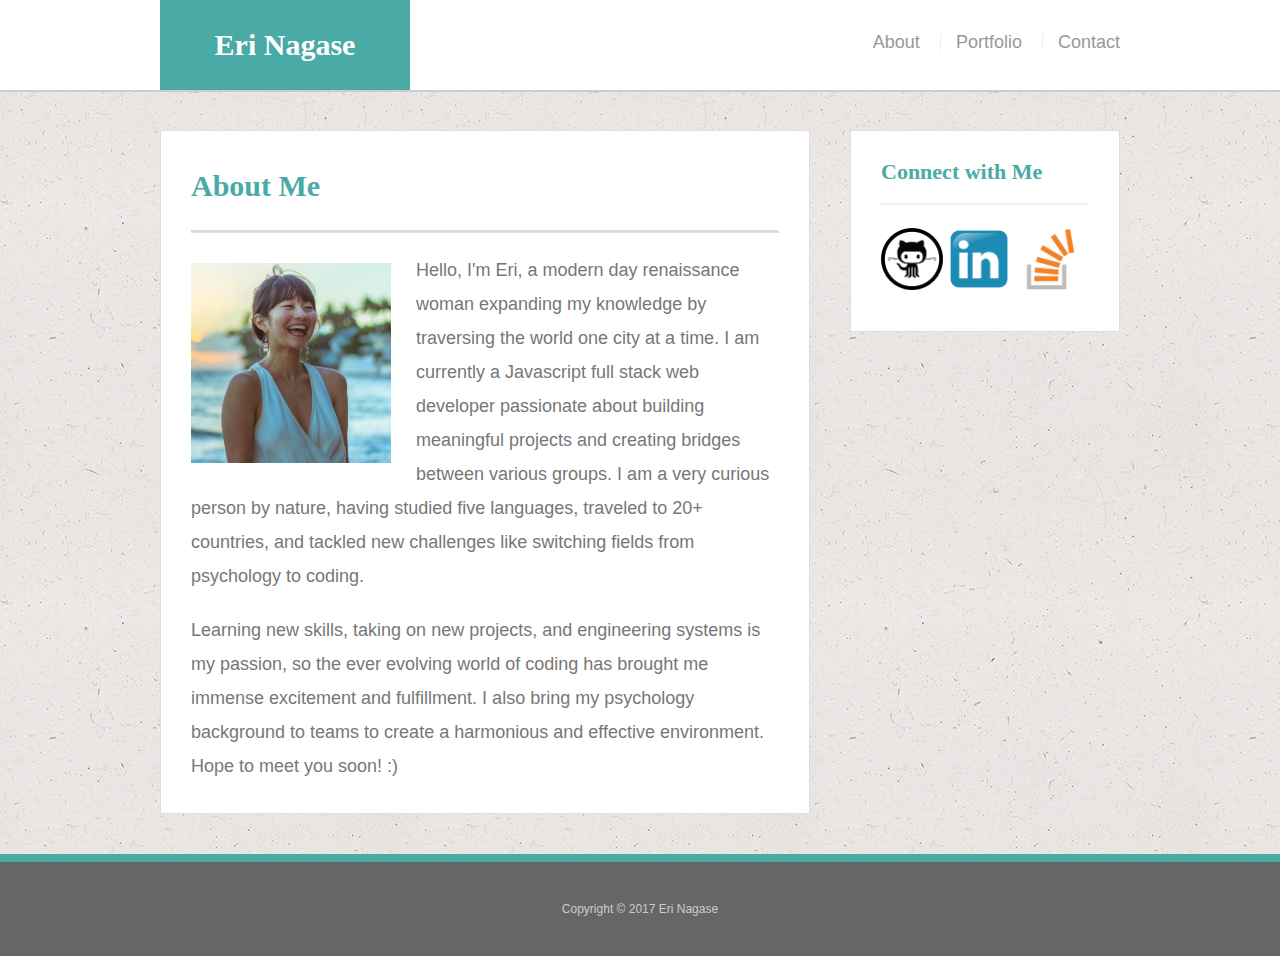
<file: index.html>
<!doctype html>
<html lang="en-us">
<head>
  <meta charset="UTF-8">
  <!-- VIEWPORT TAG -->
  <meta name="viewport" content="width=device-width, initial-scale=1.0">
  <title>About | Eri Nagase</title>
  <link rel="stylesheet" type="text/css" href="reset.css">
  <link rel="stylesheet" type="text/css" href="style.css">
</head>
<body>
  <header id="masthead">
    <div class="container">
      <a href="index.html" id="logo">Eri Nagase</a>
      <nav>
        <a href="index.html">About</a>
        <a href="portfolio.html">Portfolio</a>
        <a href="contact.html">Contact</a>
      </nav>
    </div>
  </header>
  <div id="main-container" class="container">
    <section class="main-section">
      <h1>About Me</h1>
      <img src="logo.jpg" class="auth-image" alt="Eri Nagase">
      <p>Hello, I'm Eri, a modern day renaissance woman expanding my knowledge by traversing the world one city at a time. I am currently a Javascript full stack web developer passionate about building meaningful projects and creating bridges between various groups. I am a very curious person by nature, having studied five languages, traveled to 20+ countries, and tackled new challenges like switching fields from psychology to coding. </p>
      <p>Learning new skills, taking on new projects, and engineering systems is my passion, so the ever evolving world of coding has brought me immense excitement and fulfillment. I also bring my psychology background to teams to create a harmonious and effective environment. Hope to meet you soon! :) </p>
    </section>
    <section class="sidebar">
      <div id="connect">
        <h2>Connect with Me</h2>
        <a href="https://github.com/nagaseri"><img src="images/github.png" class="social" alt="GitHub" /></a>
        <a href="https://www.linkedin.com/in/erinagase/"><img src="images/linkedin.png" class="social" alt="LinkedIn" /></a>
        <a href="https://stackoverflow.com/users/8113065/nagaseri?tab=profile"><img src="images/stack.png" class="social" alt="Stack Overflow" /></a>
      </div>
    </section>
  </div>
  <footer>
    <div class="container">
      Copyright &copy; 2017 Eri Nagase
    </div>
  </footer>
</body>
</html>
</file>
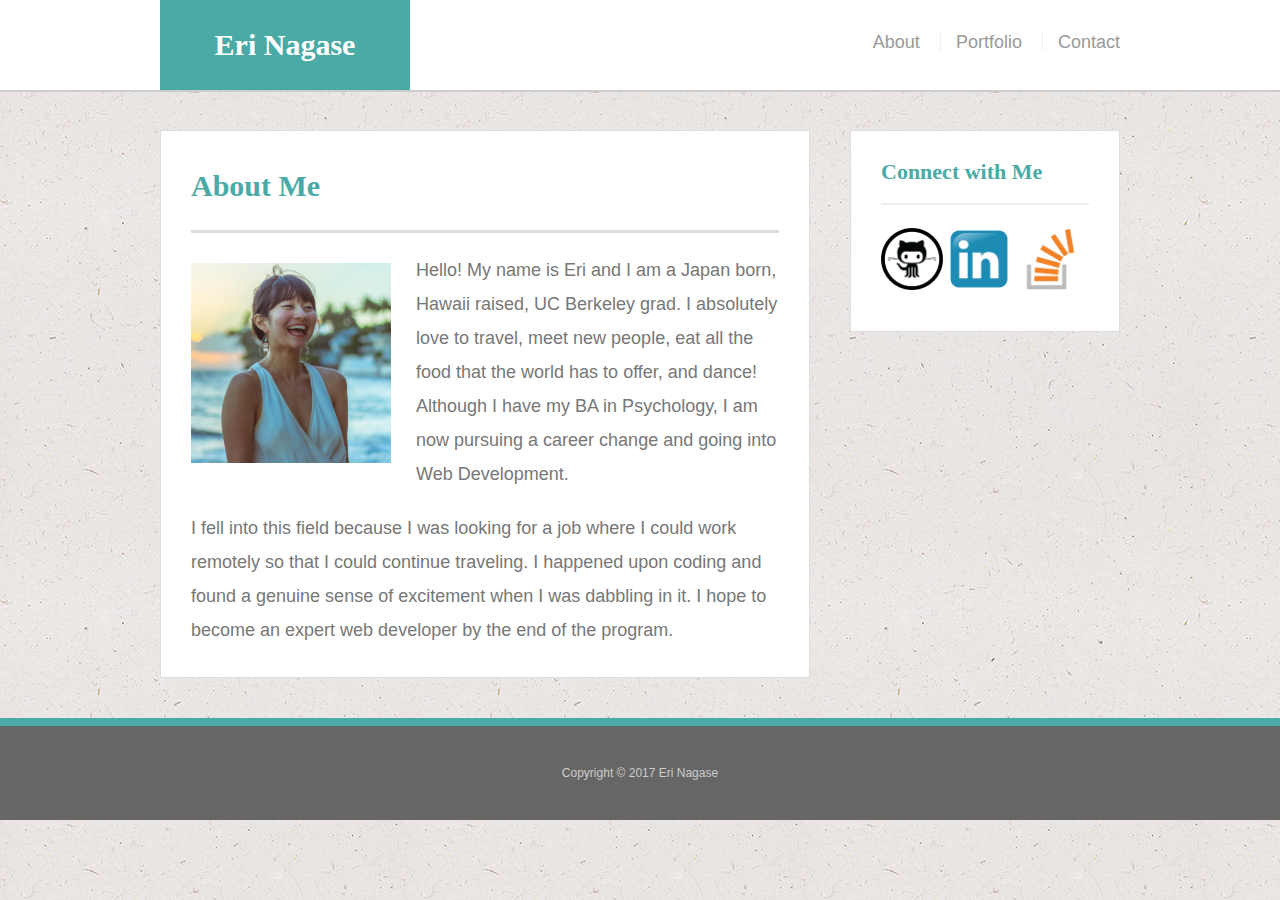
<file: Basic-Portfolio/index.html>
<!doctype html>
<html lang="en-us">
<head>
  <meta charset="UTF-8">
  <!-- VIEWPORT TAG -->
  <meta name="viewport" content="width=device-width, initial-scale=1.0">
  <title>About | Eri Nagase</title>
  <link rel="stylesheet" type="text/css" href="reset.css">
  <link rel="stylesheet" type="text/css" href="style.css">
</head>
<body>
  <header id="masthead">
    <div class="container">
      <a href="index.html" id="logo">Eri Nagase</a>
      <nav>
        <a href="index.html">About</a>
        <a href="portfolio.html">Portfolio</a>
        <a href="contact.html">Contact</a>
      </nav>
    </div>
  </header>
  <div id="main-container" class="container">
    <section class="main-section">
      <h1>About Me</h1>
      <img src="logo.jpg" class="auth-image" alt="Eri Nagase">
      <p>Hello! My name is Eri and I am a Japan born, Hawaii raised, UC Berkeley grad. I absolutely love to travel, meet new people, eat all the food that the world has to offer, and dance! Although I have my BA in Psychology, I am now pursuing a career change and going into Web Development.</p>
      <p> I fell into this field because I was looking for a job where I could work remotely so that I could continue traveling. I happened upon coding and found a genuine sense of excitement when I was dabbling in it. I hope to become an expert web developer by the end of the program. </p>
    </section>
    <section class="sidebar">
      <div id="connect">
        <h2>Connect with Me</h2>
        <a href="https://github.com/nagaseri"><img src="images/github.png" class="social" alt="GitHub" /></a>
        <a href="https://www.linkedin.com/in/eri-n-082b0a106/"><img src="images/linkedin.png" class="social" alt="LinkedIn" /></a>
        <a href="https://stackoverflow.com/users/8113065/nagaseri?tab=profile"><img src="images/stack.png" class="social" alt="Stack Overflow" /></a>
      </div>
    </section>
  </div>
  <footer>
    <div class="container">
      Copyright &copy; 2017 Eri Nagase
    </div>
  </footer>
</body>
</html>
</file>
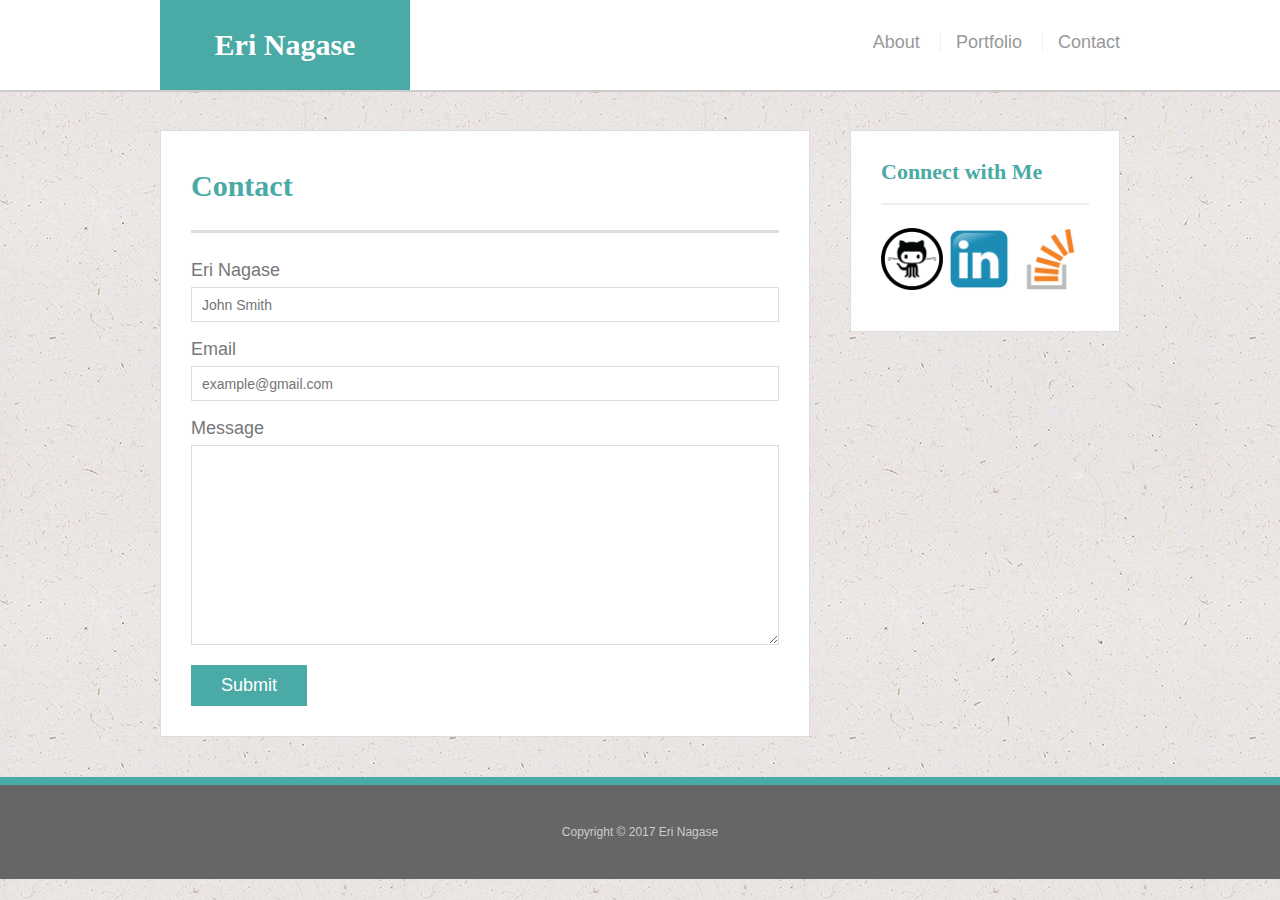
<file: contact.html>
<!doctype html>
<html lang="en-us">
<head>
  <meta charset="UTF-8">
  <!-- VIEWPORT TAG -->
  <meta name="viewport" content="width=device-width, initial-scale=1.0">
  <title>Contact | Eri Nagase</title>
  <link rel="stylesheet" type="text/css" href="reset.css">
  <link rel="stylesheet" type="text/css" href="style.css">
</head>
<body>
  <header id="masthead">
    <div class="container">
      <a href="index.html" id="logo">Eri Nagase</a>
      <nav>
        <a href="index.html">About</a>
        <a href="portfolio.html">Portfolio</a>
        <a href="contact.html">Contact</a>
      </nav>
    </div>
  </header>
  <div id="main-container" class="container">
    <section class="main-section">
      <h1>Contact</h1>
      <form id="contact-form">
        <ul>
          <li>
            <label for="name">Eri Nagase</label>
            <input type="text" id="name" name="name" placeholder="John Smith" required="required">
          </li>
          <li>
            <label for="email">Email</label>
            <input type="email" id="email" name="email" placeholder="example@gmail.com" required="required">
          </li>
          <li>
            <label for="message">Message</label>
            <textarea id="message" name="message" required="required"></textarea>
          </li>
        </ul>
        <input type="submit">
      </form>
    </section>
    <section class="sidebar">
      <div id="connect">
        <h2>Connect with Me</h2>
        <a href="https://github.com/nagaseri"><img src="images/github.png" class="social" alt="GitHub" /></a>
        <a href="https://www.linkedin.com/in/erinagase/"><img src="images/linkedin.png" class="social" alt="LinkedIn" /></a>
        <a href="https://stackoverflow.com/users/8113065/nagaseri?tab=profile"><img src="images/stack.png" class="social" alt="Stack Overflow" /></a>
      </div>
    </section>
  </div>
  <footer>
    <div class="container">
      Copyright &copy; 2017 Eri Nagase
    </div>
  </footer>
</body>
</html>
</file>
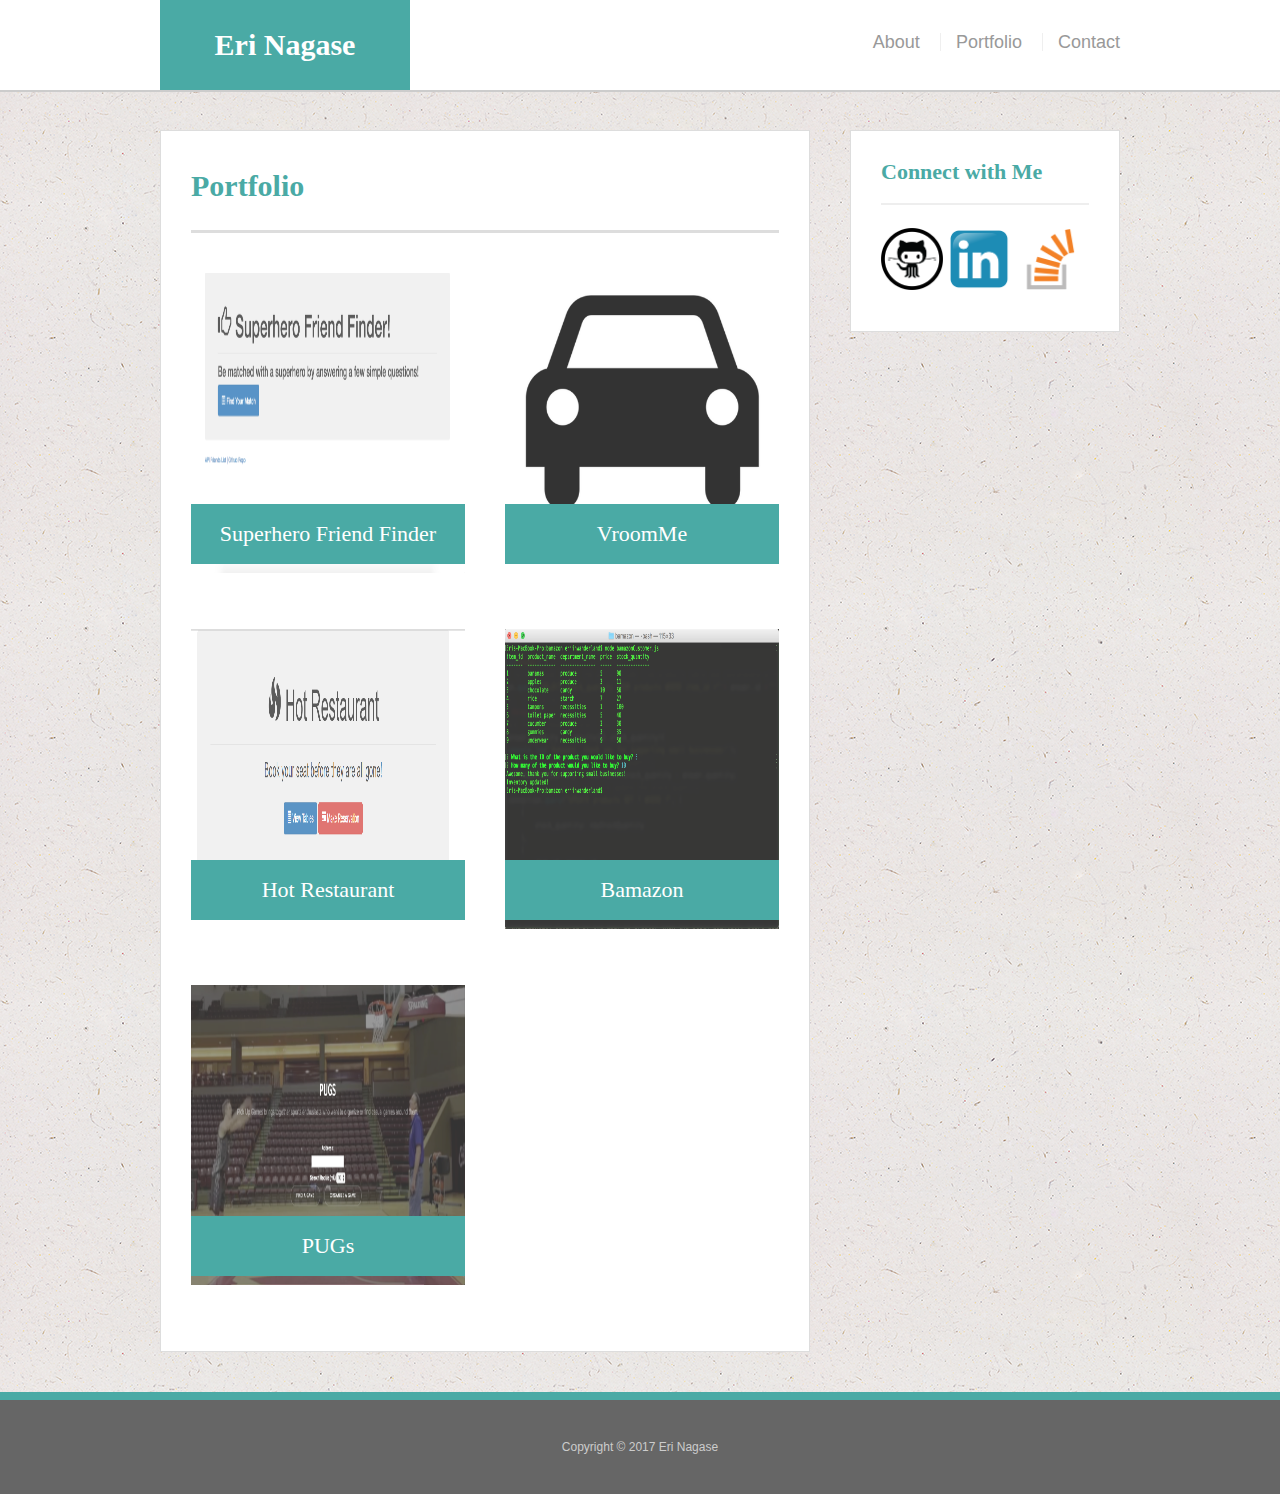
<file: portfolio.html>
<!doctype html>
<html lang="en-us">
<head>
  <meta charset="UTF-8">
  <!-- VIEWPORT TAG -->
  <meta name="viewport" content="width=device-width, initial-scale=1.0">
  <title>Portfolio | Eri Nagase</title>
  <link rel="stylesheet" type="text/css" href="reset.css">
  <link rel="stylesheet" type="text/css" href="style.css">
</head>
<body>
  <header id="masthead">
    <div class="container">
      <a href="index.html" id="logo">Eri Nagase</a>
      <nav>
        <a href="index.html">About</a>
        <a href="portfolio.html">Portfolio</a>
        <a href="contact.html">Contact</a>
      </nav>
    </div>
  </header>
  <div id="main-container" class="container">
    <section class="main-section">
      <h1>Portfolio</h1>
      <div class="work">
        <img src="images/friend_finder.png" alt="hangman" href="https://github.com/nagaseri/friend_finder">
        <h3>Superhero Friend Finder</h3>
      </div>
      <div class="work">
        <img src="images/vroom_me.png" alt="RPG Game" href="https://github.com/nagaseri/vroomMe">
        <h3>VroomMe</h3>
      </div>
      <div class="work">
        <img src="images/HotRestaurant.png" alt="Hot Restaurant" href="https://github.com/nagaseri/hot_restaurant">
        <h3>Hot Restaurant</h3>
      </div>
      <div class="work">
        <img src="images/bamazon.png" alt="Rutgers Info Widget" href="https://github.com/nagaseri/bamazon">
        <h3>Bamazon</h3>
      </div>
      <div class="work">
        <img src="images/PUG.png" alt="Rock Paper Scissors" href="https://github.com/pnavo/Pickup-Games">
        <h3>PUGs</h3>
      </div>
    </section>
    <section class="sidebar">
      <div id="connect">
        <h2>Connect with Me</h2>
        <a href="https://github.com/nagaseri"><img src="images/github.png" class="social" alt="GitHub" /></a>
        <a href="https://www.linkedin.com/in/erinagase/"><img src="images/linkedin.png" class="social" alt="LinkedIn" /></a>
        <a href="https://stackoverflow.com/users/8113065/nagaseri?tab=profile"><img src="images/stack.png" class="social" alt="Stack Overflow" /></a>
    </section>
  </div>
  <footer>
    <div class="container">
      Copyright &copy; 2017 Eri Nagase
    </div>
  </footer>
</body>
</html>
</file>
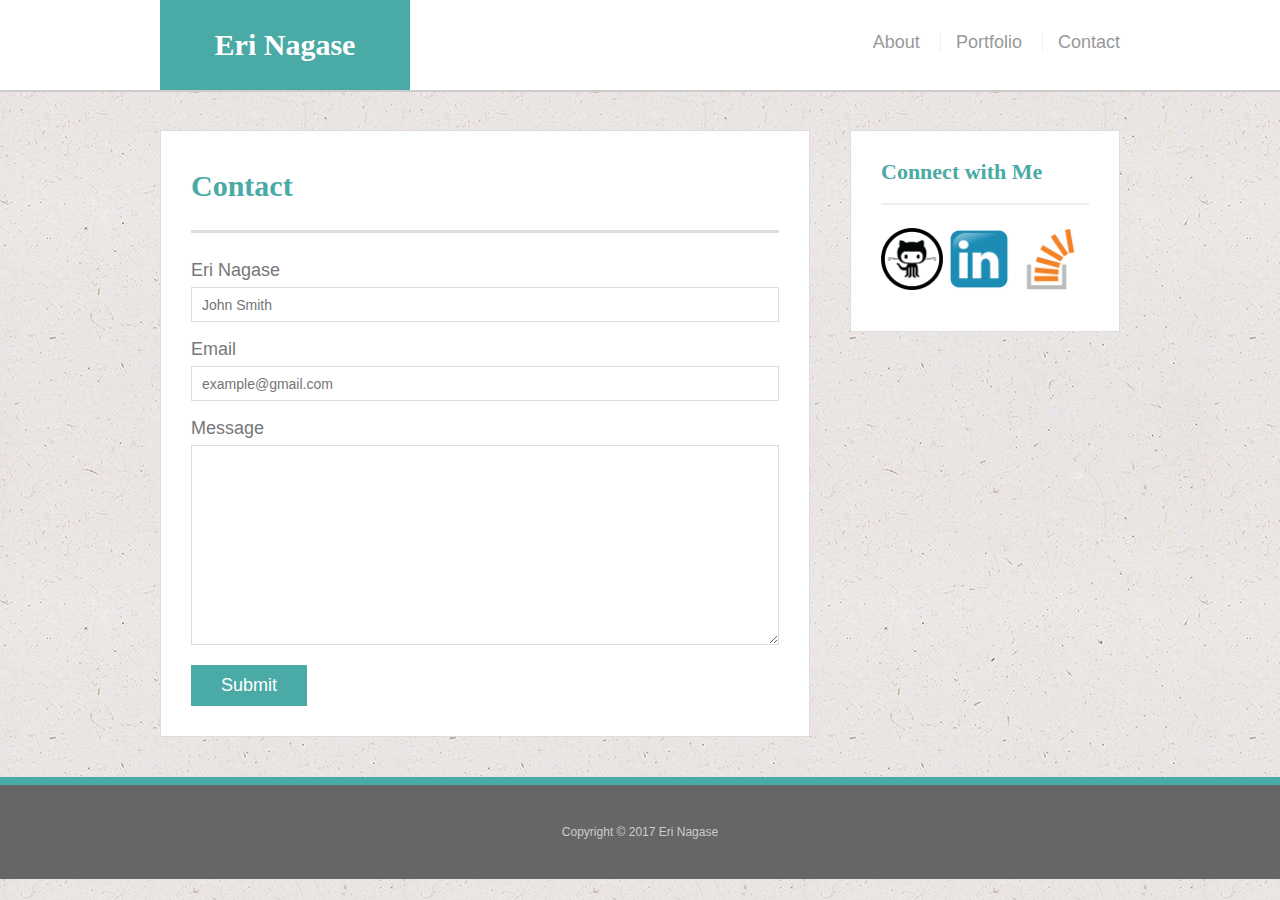
<file: Basic-Portfolio/contact.html>
<!doctype html>
<html lang="en-us">
<head>
  <meta charset="UTF-8">
  <!-- VIEWPORT TAG -->
  <meta name="viewport" content="width=device-width, initial-scale=1.0">
  <title>Contact | Eri Nagase</title>
  <link rel="stylesheet" type="text/css" href="reset.css">
  <link rel="stylesheet" type="text/css" href="style.css">
</head>
<body>
  <header id="masthead">
    <div class="container">
      <a href="index.html" id="logo">Eri Nagase</a>
      <nav>
        <a href="index.html">About</a>
        <a href="portfolio.html">Portfolio</a>
        <a href="contact.html">Contact</a>
      </nav>
    </div>
  </header>
  <div id="main-container" class="container">
    <section class="main-section">
      <h1>Contact</h1>
      <form id="contact-form">
        <ul>
          <li>
            <label for="name">Eri Nagase</label>
            <input type="text" id="name" name="name" placeholder="John Smith" required="required">
          </li>
          <li>
            <label for="email">Email</label>
            <input type="email" id="email" name="email" placeholder="example@gmail.com" required="required">
          </li>
          <li>
            <label for="message">Message</label>
            <textarea id="message" name="message" required="required"></textarea>
          </li>
        </ul>
        <input type="submit">
      </form>
    </section>
    <section class="sidebar">
      <div id="connect">
        <h2>Connect with Me</h2>
        <a href="https://github.com/nagaseri"><img src="images/github.png" class="social" alt="GitHub" /></a>
        <a href="https://www.linkedin.com/in/eri-n-082b0a106/"><img src="images/linkedin.png" class="social" alt="LinkedIn" /></a>
        <a href="https://stackoverflow.com/users/8113065/nagaseri?tab=profile"><img src="images/stack.png" class="social" alt="Stack Overflow" /></a>
      </div>
    </section>
  </div>
  <footer>
    <div class="container">
      Copyright &copy; 2017 Eri Nagase
    </div>
  </footer>
</body>
</html>
</file>
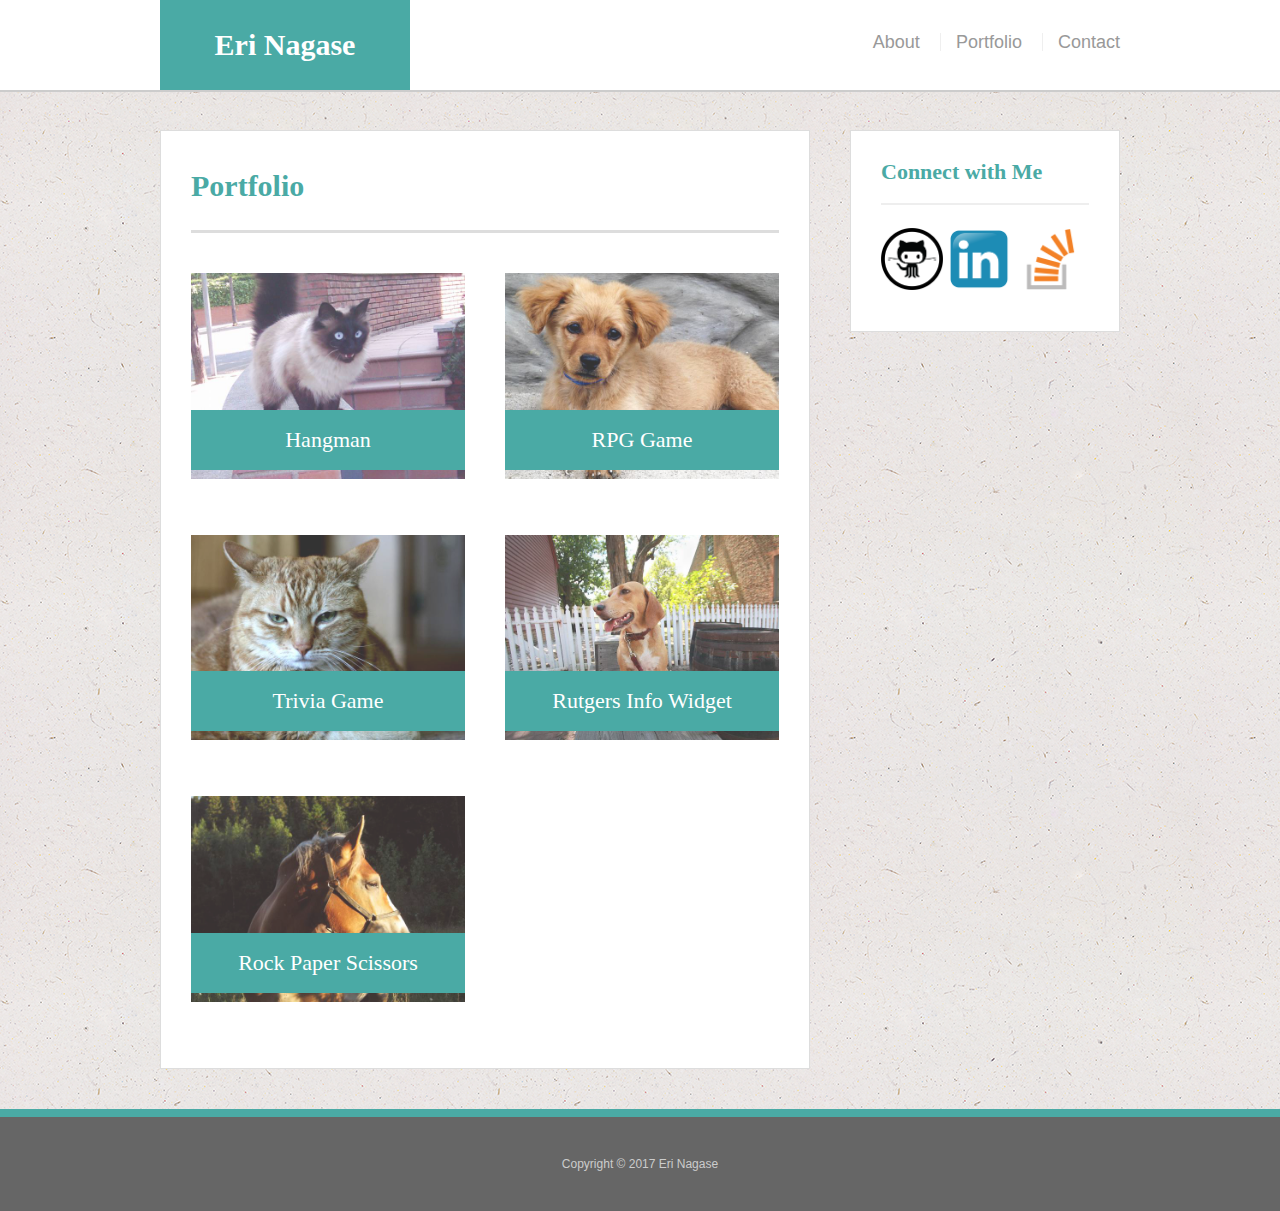
<file: Basic-Portfolio/portfolio.html>
<!doctype html>
<html lang="en-us">
<head>
  <meta charset="UTF-8">
  <!-- VIEWPORT TAG -->
  <meta name="viewport" content="width=device-width, initial-scale=1.0">
  <title>Portfolio | Eri Nagase</title>
  <link rel="stylesheet" type="text/css" href="reset.css">
  <link rel="stylesheet" type="text/css" href="style.css">
</head>
<body>
  <header id="masthead">
    <div class="container">
      <a href="index.html" id="logo">Eri Nagase</a>
      <nav>
        <a href="index.html">About</a>
        <a href="portfolio.html">Portfolio</a>
        <a href="contact.html">Contact</a>
      </nav>
    </div>
  </header>
  <div id="main-container" class="container">
    <section class="main-section">
      <h1>Portfolio</h1>
      <div class="work">
        <img src="images/cat.jpeg" alt="hangman">
        <h3>Hangman</h3>
      </div>
      <div class="work">
        <img src="images/dog.jpeg" alt="RPG Game">
        <h3>RPG Game</h3>
      </div>
      <div class="work">
        <img src="images/sassycat.jpeg" alt="Trivia Game">
        <h3>Trivia Game</h3>
      </div>
      <div class="work">
        <img src="images/smalldog.jpeg" alt="Rutgers Info Widget">
        <h3>Rutgers Info Widget</h3>
      </div>
      <div class="work">
        <img src="images/horse.jpeg" alt="Rock Paper Scissors">
        <h3>Rock Paper Scissors</h3>
      </div>
    </section>
    <section class="sidebar">
      <div id="connect">
        <h2>Connect with Me</h2>
        <a href="https://github.com/nagaseri"><img src="images/github.png" class="social" alt="GitHub" /></a>
        <a href="https://www.linkedin.com/in/eri-n-082b0a106/"><img src="images/linkedin.png" class="social" alt="LinkedIn" /></a>
        <a href="https://stackoverflow.com/users/8113065/nagaseri?tab=profile"><img src="images/stack.png" class="social" alt="Stack Overflow" /></a>
    </section>
  </div>
  <footer>
    <div class="container">
      Copyright &copy; 2017 Eri Nagase
    </div>
  </footer>
</body>
</html>
</file>
<file: style.css>
body {
  font-family: Arial, "Helvetica Neue", Helvetica, sans-serif;
  font-size: 18px;
  line-height: 34px;
  color: #777;
  background: url("images/whitebackground.png");
}
* {
  box-sizing: border-box;
}
/* general */
.container {
  width: 100%;
  max-width: 960px;
  margin: 0 auto;
  clear: both;
}
h1,
h2,
h3,
p {
  margin-bottom: 20px;
}
p:last-child {
  margin-bottom: 0;
}
h1,
h2,
h3 {
  font-family: Georgia, Times, "Times New Roman", serif;
  font-weight: 700;
  color: #4aaaa5;
}
h1 {
  padding-bottom: 20px;
  font-size: 30px;
  line-height: 49px;
  border-bottom: 3px solid #ddd;
}
h2,
h3 {
  font-size: 22px;
}
/* header */
#masthead {
  position: fixed;
  z-index: 99;
  width: 100%;
  margin: 0 0 30px;
  overflow: auto;
  color: #fff;
  background: #fff;
  border-bottom: 2px solid #ccc;
}
#logo {
  float: left;
  width: 250px;
  height: 90px;
  font-family: Georgia, Times, "Times New Roman", serif;
  font-size: 30px;
  font-weight: 700;
  line-height: 90px;
  color: #fff;
  text-align: center;
  text-decoration: none;
  background: #4aaaa5;
}
nav {
  float: right;
  margin-top: 25px;
}
nav a {
  display: inline-block;
  padding-left: 15px;
  margin-left: 15px;
  line-height: 18px;
  color: #999;
  text-decoration: none;
  border-left: 1px solid #efefef;
}
nav a:first-child {
  border-left: 0 none;
}
/* footer */
footer {
  padding: 30px 0;
  clear: both;
  font-size: 12px;
  color: #fff;
  color: #ccc;
  text-align: center;
  background: #666;
  border-top: 8px solid #4aaaa5;
}
/* sidebar */
.sidebar {
  float: right;
  width: 100%;
  max-width: 270px;
  padding: 30px;
  margin-bottom: 20px;
  background: #fff;
  border: 1px solid #ddd;
}
h3,
.sidebar h2 {
  padding-bottom: 20px;
  margin-bottom: 15px;
  line-height: 22px;
  border-bottom: 2px solid #eee;
}
.social {
  width: 62px;
  height: 62px;
  margin-top: 8px;
  margin-right: 5px;
}
.social:last-child {
  margin-right: 0;
}
/* main */
#main-container {
  padding-top: 130px;
}
.main-section {
  float: left;
  width: 100%;
  max-width: 650px;
  padding: 30px;
  margin: 0 0 40px;
  background: #fff;
  border: 1px solid #ddd;
}
/* portfolio page */
.work {
  position: relative;
  float: left;
  width: 274px;
  margin: 20px 0 25px;
  overflow: auto;
}
.work:nth-child(even) {
  margin-right: 40px;
}
.work img {
  width: 100%;
  height: 300px;
  border: 0 none;
  opacity: 0.8;
}
.work h3 {
  position: absolute;
  bottom: 20px;
  width: 100%;
  padding: 15px;
  margin-bottom: 0;
  font-weight: 300;
  line-height: 30px;
  color: #fff;
  text-align: center;
  background: #4aaaa5;
  border-bottom: 0;
}
.auth-image {
  float: left;
  width: 200px;
  height: auto;
  margin-top: 10px;
  margin-right: 25px;
}
/* contact page */
#contact-form ul {
  margin-bottom: 20px;
}
#contact-form li {
  margin-bottom: 10px;
}
label,
input[type=text],
input[type=email],
textarea {
  display: block;
  width: 100%;
}
input[type=text],
input[type=email],
textarea {
  height: 35px;
  padding: 0 10px;
  font-size: 14px;
  border: 1px solid #ddd;
}
textarea {
  height: 200px;
}
input[type=submit] {
  padding: 10px 30px;
  font-size: 18px;
  color: #fff;
  cursor: pointer;
  background: #4aaaa5;
  border: 0 none;
}

/*WHEN VIEWPOINT IS BETWEEN 769PX AND 980PX*/
@media screen and (max-width: 980px) {
 /*IS IT NOT RECOMMENDED TO DESIGNATE SPECIFIC DIMENSIONS BC IT'LL FUCK UP AT DIFFERENT VIEWPOINT SIZES?*/
  .auth-image {
    width: 300px;
    height: auto;
  }
  .main-section {
    max-width: 400px;
    margin-left: 70px;
  }
  .sidebar {
    margin-right:70px;
  }
  #logo {
    margin-left: 70px;
  }
  nav {
    margin-right: 70px;
  }
}

/*WHEN VIEWPOINT IS BETWEEN 641PX AND 768PX*/
@media screen and (max-width: 768px) {
  #masthead {
    width: 100%;
  }
  nav {
    margin-right: 15px;
  }
  .main-section {
    max-width: 95%;
    margin: auto;
  }
  #main-container {
    padding-left: 30px;
  }
  .sidebar {
    max-width: 95%;
    margin-top: 50px;
    margin-right: 30px;
    margin-left: 30px;
  }
  #logo {
    margin-left: 30px;
  }
  .work {
  margin: none;
  }
  .work:nth-child(even) {
    margin-right: 0;
  }
  .work img {
  margin: 10px;
}


/*WHEN VIEWPOINT IS BETWEEN 0PX AND 640PX*/
@media screen and (max-width: 640px) {
  #main-container {
    padding-top: 10px;
  }
  #masthead {
    position: static;
  }
  #logo {
    width: 100%;
    margin: 0;
    top: 0;
  }
  nav {
    width: 100%;
    display: inline-block;
  }
  nav a {
    padding-right: 65px;
    padding-left: 65px;
    }
  .work {
    width: 100%;
  }  
}
</file>
<file: Basic-Portfolio/style.css>
body {
  font-family: Arial, "Helvetica Neue", Helvetica, sans-serif;
  font-size: 18px;
  line-height: 34px;
  color: #777;
  background: url("images/whitebackground.png");
}
* {
  box-sizing: border-box;
}
/* general */
.container {
  width: 100%;
  max-width: 960px;
  margin: 0 auto;
  clear: both;
}
h1,
h2,
h3,
p {
  margin-bottom: 20px;
}
p:last-child {
  margin-bottom: 0;
}
h1,
h2,
h3 {
  font-family: Georgia, Times, "Times New Roman", serif;
  font-weight: 700;
  color: #4aaaa5;
}
h1 {
  padding-bottom: 20px;
  font-size: 30px;
  line-height: 49px;
  border-bottom: 3px solid #ddd;
}
h2,
h3 {
  font-size: 22px;
}
/* header */
#masthead {
  position: fixed;
  z-index: 99;
  width: 100%;
  margin: 0 0 30px;
  overflow: auto;
  color: #fff;
  background: #fff;
  border-bottom: 2px solid #ccc;
}
#logo {
  float: left;
  width: 250px;
  height: 90px;
  font-family: Georgia, Times, "Times New Roman", serif;
  font-size: 30px;
  font-weight: 700;
  line-height: 90px;
  color: #fff;
  text-align: center;
  text-decoration: none;
  background: #4aaaa5;
}
nav {
  float: right;
  margin-top: 25px;
}
nav a {
  display: inline-block;
  padding-left: 15px;
  margin-left: 15px;
  line-height: 18px;
  color: #999;
  text-decoration: none;
  border-left: 1px solid #efefef;
}
nav a:first-child {
  border-left: 0 none;
}
/* footer */
footer {
  padding: 30px 0;
  clear: both;
  font-size: 12px;
  color: #fff;
  color: #ccc;
  text-align: center;
  background: #666;
  border-top: 8px solid #4aaaa5;
}
/* sidebar */
.sidebar {
  float: right;
  width: 100%;
  max-width: 270px;
  padding: 30px;
  margin-bottom: 20px;
  background: #fff;
  border: 1px solid #ddd;
}
h3,
.sidebar h2 {
  padding-bottom: 20px;
  margin-bottom: 15px;
  line-height: 22px;
  border-bottom: 2px solid #eee;
}
.social {
  width: 62px;
  height: 62px;
  margin-top: 8px;
  margin-right: 5px;
}
.social:last-child {
  margin-right: 0;
}
/* main */
#main-container {
  padding-top: 130px;
}
.main-section {
  float: left;
  width: 100%;
  max-width: 650px;
  padding: 30px;
  margin: 0 0 40px;
  background: #fff;
  border: 1px solid #ddd;
}
/* portfolio page */
.work {
  position: relative;
  float: left;
  width: 274px;
  margin: 20px 0 25px;
  overflow: auto;
}
.work:nth-child(even) {
  margin-right: 40px;
}
.work img {
  width: 100%;
  border: 0 none;
  opacity: 0.8;
}
.work h3 {
  position: absolute;
  bottom: 20px;
  width: 100%;
  padding: 15px;
  margin-bottom: 0;
  font-weight: 300;
  line-height: 30px;
  color: #fff;
  text-align: center;
  background: #4aaaa5;
  border-bottom: 0;
}
.auth-image {
  float: left;
  width: 200px;
  height: auto;
  margin-top: 10px;
  margin-right: 25px;
}
/* contact page */
#contact-form ul {
  margin-bottom: 20px;
}
#contact-form li {
  margin-bottom: 10px;
}
label,
input[type=text],
input[type=email],
textarea {
  display: block;
  width: 100%;
}
input[type=text],
input[type=email],
textarea {
  height: 35px;
  padding: 0 10px;
  font-size: 14px;
  border: 1px solid #ddd;
}
textarea {
  height: 200px;
}
input[type=submit] {
  padding: 10px 30px;
  font-size: 18px;
  color: #fff;
  cursor: pointer;
  background: #4aaaa5;
  border: 0 none;
}

/*WHEN VIEWPOINT IS BETWEEN 769PX AND 980PX*/
@media screen and (max-width: 980px) {
 /*IS IT NOT RECOMMENDED TO DESIGNATE SPECIFIC DIMENSIONS BC IT'LL FUCK UP AT DIFFERENT VIEWPOINT SIZES?*/
  .auth-image {
    width: 300px;
    height: auto;
  }
  .main-section {
    max-width: 400px;
    margin-left: 70px;
  }
  .sidebar {
    margin-right:70px;
  }
  #logo {
    margin-left: 70px;
  }
  nav {
    margin-right: 70px;
  }
}

/*WHEN VIEWPOINT IS BETWEEN 641PX AND 768PX*/
@media screen and (max-width: 768px) {
  #masthead {
    width: 100%;
  }
  nav {
    margin-right: 15px;
  }
  .main-section {
    max-width: 95%;
    margin: auto;
  }
  #main-container {
    padding-left: 30px;
  }
  .sidebar {
    max-width: 80%;
    margin-left: 70px;
    margin-right: 30px;
  }
  #logo {
    margin-left: 30px;
  }
  .work {
    margin-left: 10px;
    /*float: none;*/
    width: auto;
  }
  .work:nth-child(even) {
    margin-right: 0;
  }


/*WHEN VIEWPOINT IS BETWEEN 0PX AND 640PX*/
@media screen and (max-width: 640px) {
  #masthead {
    position: static;
  }
  #logo {
    float: none;
    margin: none;
  }
  nav {
    float: none;
  }
}
</file>
